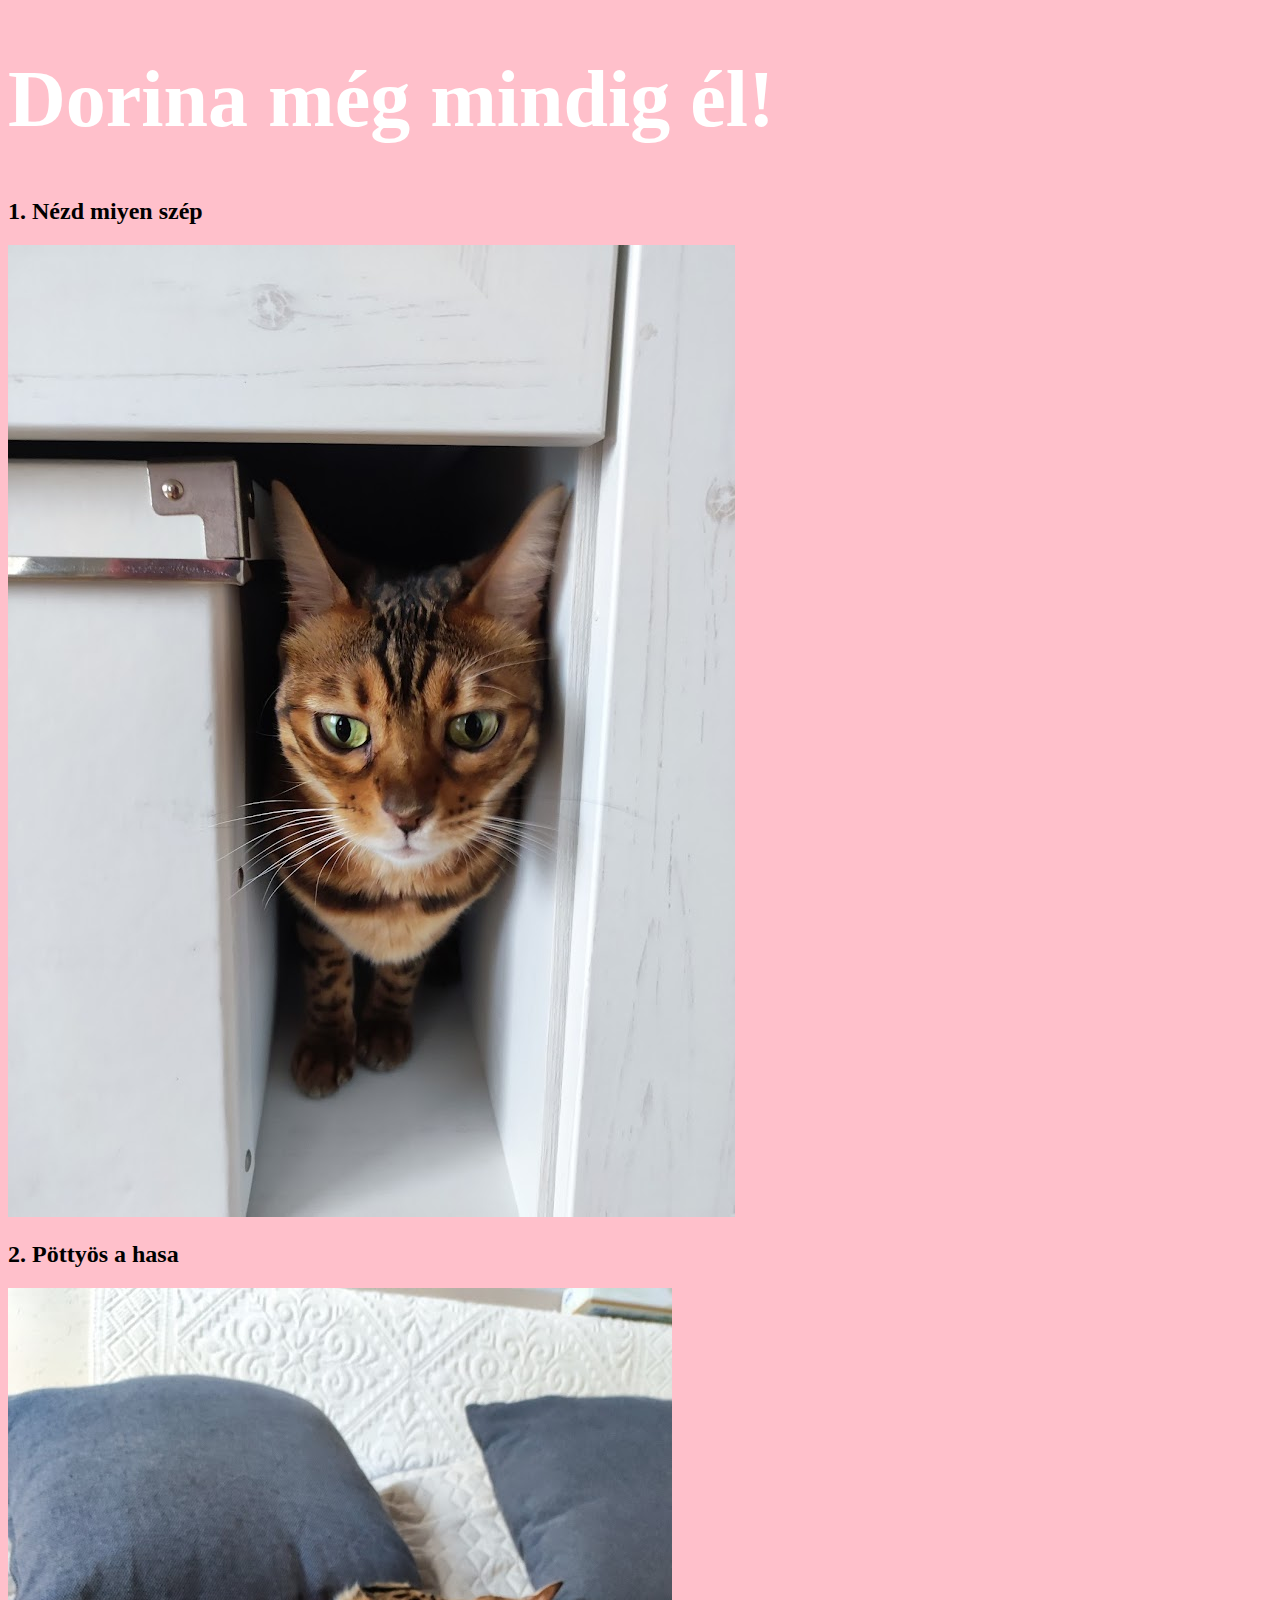
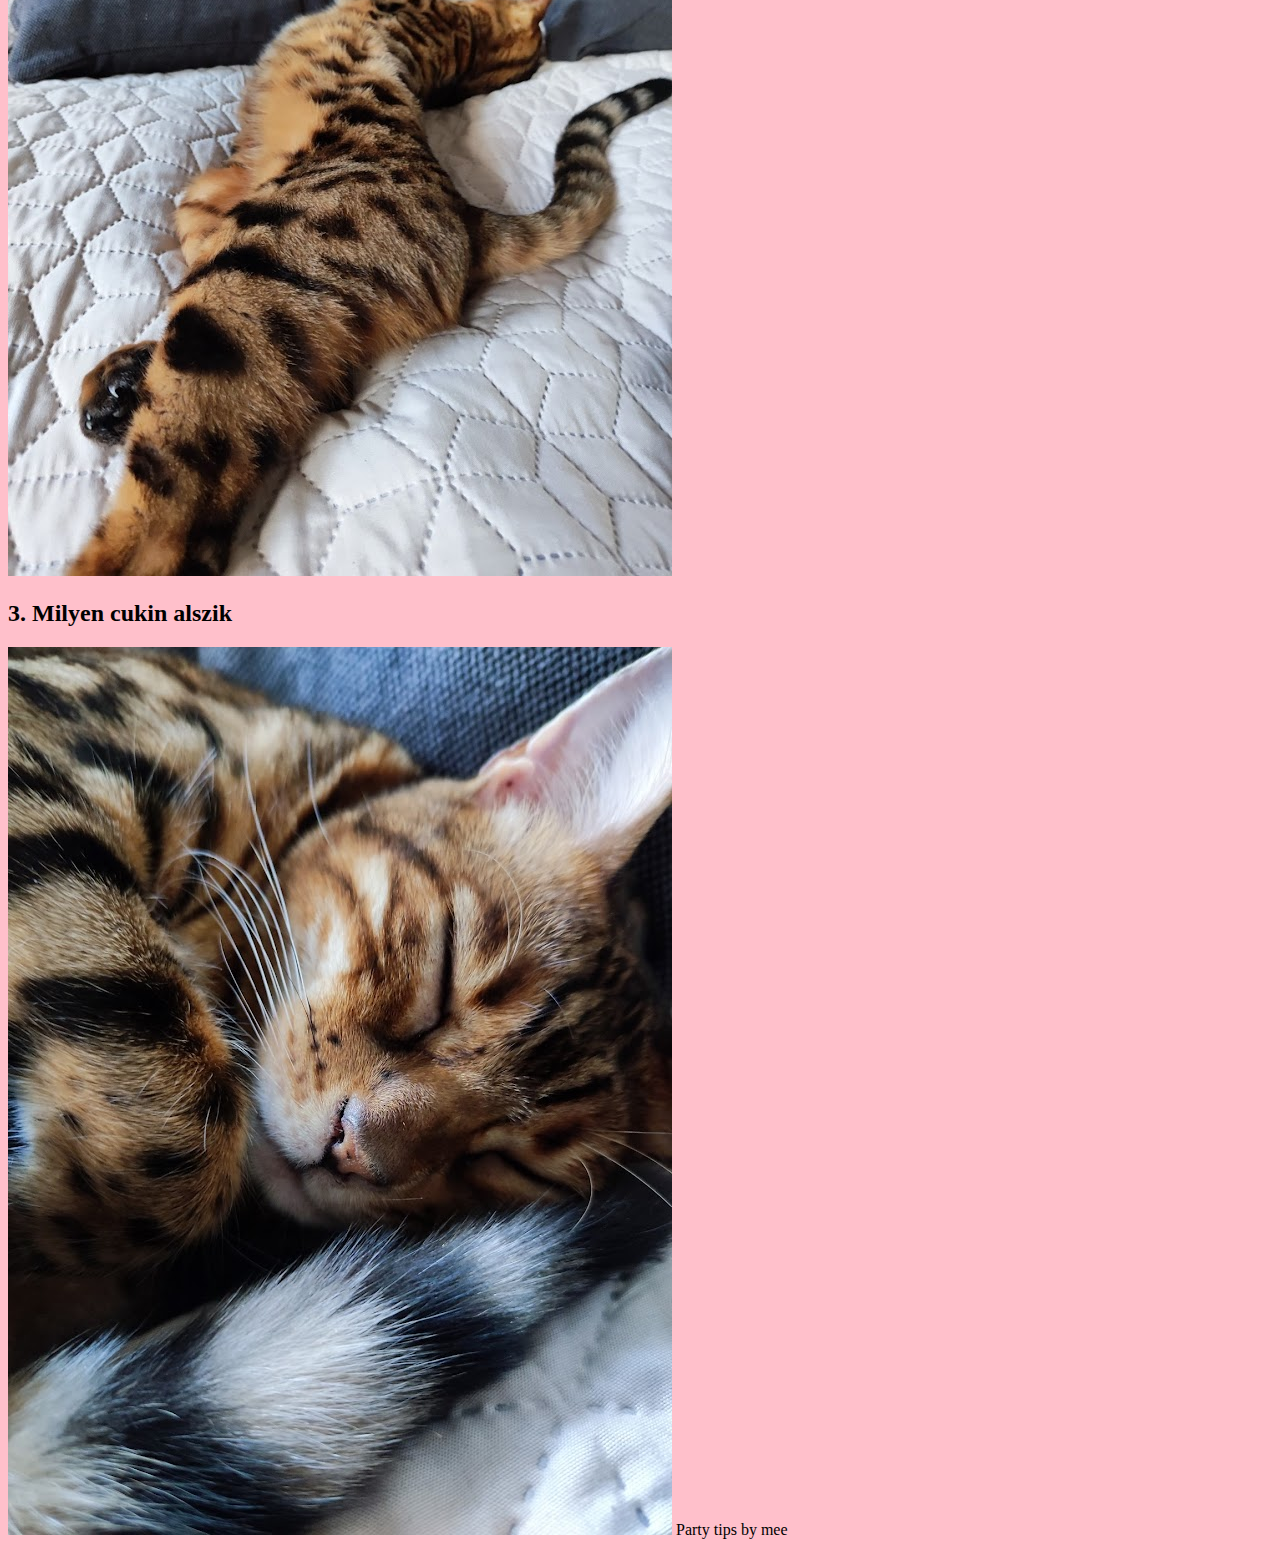
<file: dorina/index.html>
<!DOCTYPE html>
<html lang="en">
    <head>
    <meta charset="UTF-8">
        <title>Dorina</title>
        <style>

            body {
                    background: pink;
                    color: black;
                }
            h1 {
                font-size: 80px;
                color: white;
            }
        </style>
    </head>
    <body>
        <h1>Dorina még mindig él!</h1>
        <h2>1. Nézd miyen szép</h2>
        <img src="dorina1.jpg" alt="Dorina 1">
        <h2>2. Pöttyös a hasa</h2>
        <img src="dorina2.jpg" alt="Dorina 2">
        <h2>3. Milyen cukin alszik</h2>
        <img src="dorina3.jpg" alt="Dorina 3">
        <h>Party tips by mee</h>
    </body>
</html>
</file>
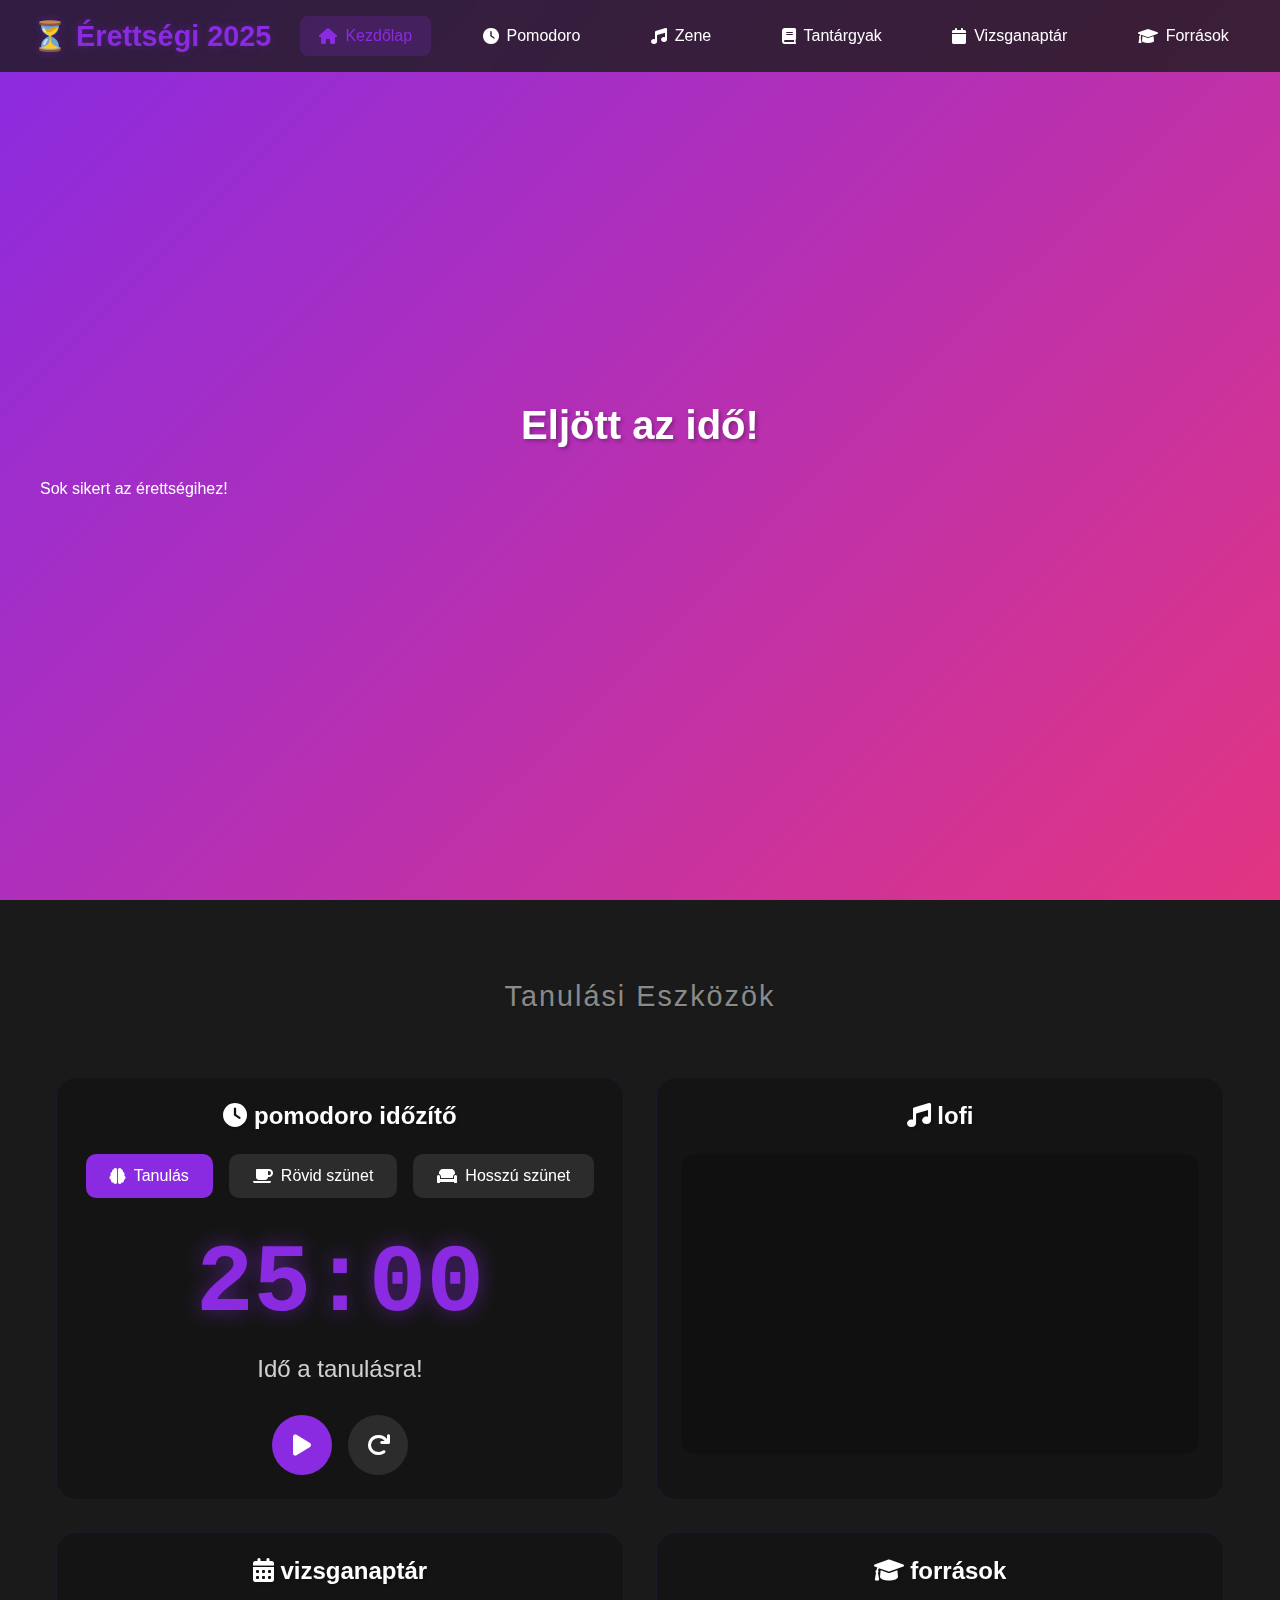
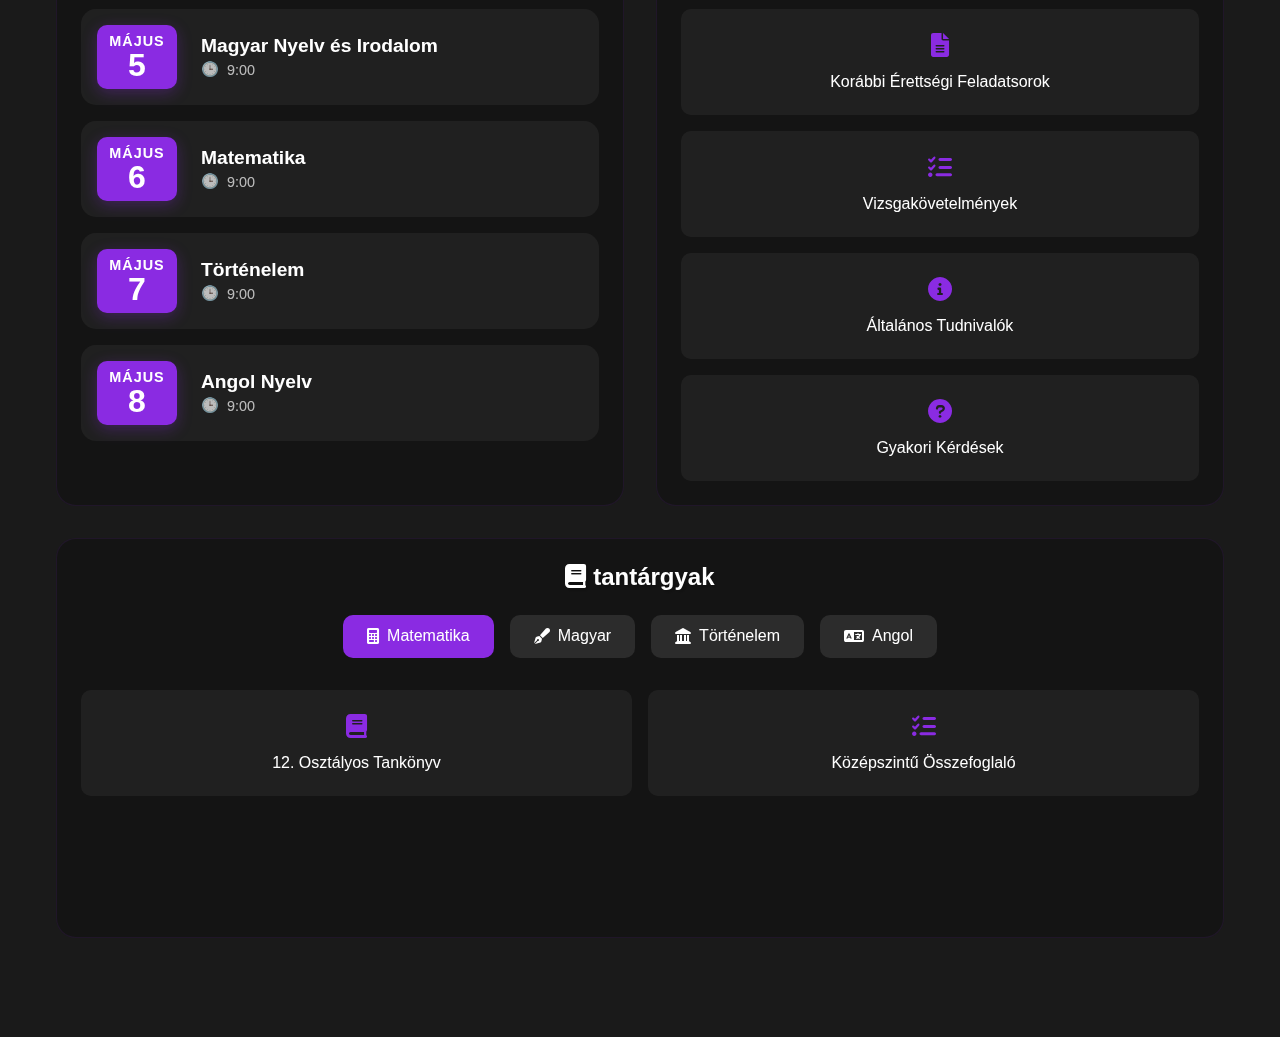
<file: countdown/index-old.html>
<!DOCTYPE html>
<html lang="hu">
<head>
    <meta charset="UTF-8">
    <meta name="viewport" content="width=device-width, initial-scale=1.0">
    <title>Érettségi Visszaszámláló</title>
    <link rel="stylesheet" href="./styles-old/base.css">
    <link rel="stylesheet" href="./styles-old/countdown.css">
    <link rel="stylesheet" href="./styles-old/cards/pomodoro.css">
    <link rel="stylesheet" href="./styles-old/cards/music.css">
    <link rel="stylesheet" href="./styles-old/cards/subjects.css">
    <link rel="stylesheet" href="./styles-old/cards/calendar.css">
    <link rel="stylesheet" href="./styles-old/cards/resources.css">
    <link rel="stylesheet" href="./styles-old/responsive.css">
    <link rel="stylesheet" href="https://cdnjs.cloudflare.com/ajax/libs/font-awesome/6.0.0/css/all.min.css">
</head>
<body>
    <nav class="navbar">
        <div class="nav-brand">⏳ Érettségi 2025</div>
        <div class="nav-links">
            <a href="#home" class="active"><i class="fas fa-home"></i> Kezdőlap</a>
            <a href="#pomodoro"><i class="fas fa-clock"></i> Pomodoro</a>
            <a href="#music"><i class="fas fa-music"></i> Zene</a>
            <a href="#subjects"><i class="fas fa-book"></i> Tantárgyak</a>
            <a href="#calendar"><i class="fas fa-calendar"></i> Vizsganaptár</a>
            <a href="#resources"><i class="fas fa-graduation-cap"></i> Források</a>
        </div>
        <div class="nav-toggle">
            <i class="fas fa-bars"></i>
        </div>
    </nav>

    <section id="home" class="section landing-section">
        <canvas id="particles"></canvas>
        <div class="container">
            <div class="countdown-wrapper">
                <h1>Érettségi Szezon Kezdete</h1>
                <div class="countdown">
                    <div class="time-section">
                        <div class="time-container">
                            <div class="time-value" id="days">000</div>
                            <div class="time-circle" id="days-circle"></div>
                        </div>
                        <div class="label">Nap</div>
                    </div>
                    <div class="time-section">
                        <div class="time-container">
                            <div class="time-value" id="hours">00</div>
                            <div class="time-circle" id="hours-circle"></div>
                        </div>
                        <div class="label">Óra</div>
                    </div>
                    <div class="time-section">
                        <div class="time-container">
                            <div class="time-value" id="minutes">00</div>
                            <div class="time-circle" id="minutes-circle"></div>
                        </div>
                        <div class="label">Perc</div>
                    </div>
                    <div class="time-section">
                        <div class="time-container">
                            <div class="time-value" id="seconds">00</div>
                            <div class="time-circle" id="seconds-circle"></div>
                        </div>
                        <div class="label">Mp</div>
                    </div>
                </div>
                <div class="date">2025. május 5. - 9:00</div>
                <div style="margin-top: 1rem; opacity: 0.8;">💫 Mozgasd az egeret motivációért!</div>
            </div>
        </div>
    </section>

    <section id="tools" class="section tools-section">
        <div class="container">
            <h2 class="section-title">Tanulási Eszközök</h2>
            <div class="tools-grid">
                <!-- Pomodoro Card -->
                <div id="pomodoro" class="tool-card">
                    <h3><i class="fas fa-clock"></i> pomodoro időzítő</h3>
                    <div class="card-content">
                        <div class="pomodoro-controls">
                            <button class="pomodoro-btn active" onclick="setTimer('pomodoro')">
                                <i class="fas fa-brain"></i> Tanulás
                            </button>
                            <button class="pomodoro-btn" onclick="setTimer('shortBreak')">
                                <i class="fas fa-coffee"></i> Rövid szünet
                            </button>
                            <button class="pomodoro-btn" onclick="setTimer('longBreak')">
                                <i class="fas fa-couch"></i> Hosszú szünet
                            </button>
                        </div>
                        <div class="timer-display">
                            <div class="remaining-time">25:00</div>
                            <div class="timer-title">Idő a tanulásra!</div>
                            <div class="timer-buttons">
                                <button id="startBtn" class="start-btn">
                                    <i class="fas fa-play"></i>
                                </button>
                                <button id="resetBtn" class="reset-btn">
                                    <i class="fas fa-redo"></i>
                                </button>
                            </div>
                        </div>
                    </div>
                </div>

                <!-- Music Card -->
                <div id="music" class="tool-card">
                    <h3><i class="fas fa-music"></i> lofi</h3>
                    <div class="card-content">
                        <div class="music-player">
                            <iframe src="https://www.youtube-nocookie.com/embed/jfKfPfyJRdk?autoplay=0" title="Lofi Tanulózene" frameborder="0" allow="accelerometer; autoplay; clipboard-write; encrypted-media; gyroscope; picture-in-picture" allowfullscreen></iframe>
                        </div>
                    </div>
                </div>

                <!-- Subjects Card -->
                <div id="subjects" class="tool-card">
                    <h3><i class="fas fa-book"></i> tantárgyak</h3>
                    <div class="card-content">
                        <div class="tabs">
                            <button class="tab-btn active" onclick="openTab('math')">
                                <i class="fas fa-calculator"></i> Matematika
                            </button>
                            <button class="tab-btn" onclick="openTab('hungarian')">
                                <i class="fas fa-pen-fancy"></i> Magyar
                            </button>
                            <button class="tab-btn" onclick="openTab('history')">
                                <i class="fas fa-landmark"></i> Történelem
                            </button>
                            <button class="tab-btn" onclick="openTab('english')">
                                <i class="fas fa-language"></i> Angol
                            </button>
                        </div>

                        <div class="tab-contents">
                            <div id="math" class="tab-content active">
                                <div class="resource-grid">
                                    <a href="https://www.nkp.hu/tankonyv/matematika_12_nat2020/" class="resource-link" target="_blank">
                                        <i class="fas fa-book"></i>
                                        <span>12. Osztályos Tankönyv</span>
                                    </a>
                                    <a href="https://www.nkp.hu/tankonyv/matematika_12_nat2020_b/" class="resource-link" target="_blank">
                                        <i class="fas fa-list-check"></i>
                                        <span>Középszintű Összefoglaló</span>
                                    </a>
                                </div>
                            </div>

                            <div id="hungarian" class="tab-content">
                                <div class="resource-grid">
                                    <div class="resource-link">
                                        <i class="fas fa-book-open"></i>
                                        <span>Kötelező Olvasmányok</span>
                                    </div>
                                    <div class="resource-link">
                                        <i class="fas fa-pencil-alt"></i>
                                        <span>Szövegalkotás Gyakorlás</span>
                                    </div>
                                </div>
                            </div>

                            <div id="history" class="tab-content">
                                <div class="resource-grid">
                                    <div class="resource-link">
                                        <i class="fas fa-scroll"></i>
                                        <span>Forráselemzés</span>
                                    </div>
                                    <div class="resource-link">
                                        <i class="fas fa-timeline"></i>
                                        <span>Kronológia</span>
                                    </div>
                                </div>
                            </div>

                            <div id="english" class="tab-content">
                                <div class="resource-grid">
                                    <div class="resource-link">
                                        <i class="fas fa-comments"></i>
                                        <span>Beszédkészség</span>
                                    </div>
                                    <div class="resource-link">
                                        <i class="fas fa-headphones"></i>
                                        <span>Hallott Szöveg</span>
                                    </div>
                                </div>
                            </div>
                        </div>
                    </div>
                </div>

                <!-- Calendar Card -->
                <div id="calendar" class="tool-card">
                    <h3><i class="fas fa-calendar-alt"></i> vizsganaptár</h3>
                    <div class="card-content">
                        <div class="calendar">
                            <div class="exam-date">
                                <div class="date-block">
                                    <span class="month">Május</span>
                                    <span class="day">5</span>
                                </div>
                                <div class="exam-info">
                                    <h4>Magyar Nyelv és Irodalom</h4>
                                    <span>9:00</span>
                                </div>
                            </div>
                            <div class="exam-date">
                                <div class="date-block">
                                    <span class="month">Május</span>
                                    <span class="day">6</span>
                                </div>
                                <div class="exam-info">
                                    <h4>Matematika</h4>
                                    <span>9:00</span>
                                </div>
                            </div>
                            <div class="exam-date">
                                <div class="date-block">
                                    <span class="month">Május</span>
                                    <span class="day">7</span>
                                </div>
                                <div class="exam-info">
                                    <h4>Történelem</h4>
                                    <span>9:00</span>
                                </div>
                            </div>
                            <div class="exam-date">
                                <div class="date-block">
                                    <span class="month">Május</span>
                                    <span class="day">8</span>
                                </div>
                                <div class="exam-info">
                                    <h4>Angol Nyelv</h4>
                                    <span>9:00</span>
                                </div>
                            </div>
                        </div>
                    </div>
                </div>

                <!-- Resources Card -->
                <div id="resources" class="tool-card">
                    <h3><i class="fas fa-graduation-cap"></i> források</h3>
                    <div class="card-content">
                        <div class="resources-list">
                            <a href="https://www.oktatas.hu/kozneveles/erettsegi/feladatsorok" class="resource-link" target="_blank">
                                <i class="fas fa-file-alt"></i>
                                <span>Korábbi Érettségi Feladatsorok</span>
                            </a>
                            <a href="https://www.oktatas.hu/kozneveles/erettsegi/altalanos_tajekoztatas/vizsgakovetelmenyek2024" class="resource-link" target="_blank">
                                <i class="fas fa-list-check"></i>
                                <span>Vizsgakövetelmények</span>
                            </a>
                            <div class="resource-link">
                                <i class="fas fa-info-circle"></i>
                                <span>Általános Tudnivalók</span>
                            </div>
                            <div class="resource-link">
                                <i class="fas fa-question-circle"></i>
                                <span>Gyakori Kérdések</span>
                            </div>
                        </div>
                    </div>
                </div>
            </div>
        </div>
    </section>

    <script src="script-old.js"></script>
</body>
</html>
</file>
<file: countdown/styles-old/base.css>
/* Base styles and variables */
:root {
    --accent: #8A2BE2;
    --accent-light: rgba(138, 43, 226, 0.2);
    --accent-dark: #6a1ca8;
}

* {
    margin: 0;
    padding: 0;
    box-sizing: border-box;
    scroll-behavior: smooth;
}

body {
    font-family: 'Arial', sans-serif;
    color: white;
    background: #1a1a1a;
    min-height: 100vh;
    position: relative;
}

/* Navigation */
.navbar {
    position: fixed;
    top: 0;
    left: 0;
    right: 0;
    background: rgba(26, 26, 26, 0.5);
    backdrop-filter: blur(8px);
    display: flex;
    justify-content: space-between;
    align-items: center;
    padding: 1rem 2rem;
    z-index: 1000;
    transition: background-color 0.3s ease;
}

.navbar:hover {
    background: rgba(26, 26, 26, 0.8);
}

.nav-brand {
    font-size: 1.8rem;
    font-weight: bold;
    color: var(--accent);
    text-shadow: 0 0 10px rgba(138, 43, 226, 0.3);
}

.nav-links {
    display: flex;
    gap: 2rem;
}

.nav-links a {
    color: white;
    text-decoration: none;
    padding: 0.7rem 1.2rem;
    border-radius: 8px;
    transition: all 0.3s ease;
    display: flex;
    align-items: center;
    gap: 0.5rem;
    font-weight: 500;
}

.nav-links a:hover, .nav-links a.active {
    background: var(--accent-light);
    color: var(--accent);
}

.nav-toggle {
    display: none;
    cursor: pointer;
    font-size: 1.5rem;
}

/* Sections */
.section {
    min-height: 100vh;
    display: flex;
    align-items: center;
    position: relative;
    overflow: hidden;
    padding: 80px 2rem;
}


.tools-section {
    background: #1a1a1a;
}

/* Container */
.container {
    max-width: 1200px;
    width: 100%;
    margin: 0 auto;
    position: relative;
    z-index: 2;
}

/* Common Headings */
h1, h2, h3 {
    text-align: center;
    text-shadow: 2px 2px 4px rgba(0, 0, 0, 0.3);
}

h1 {
    font-size: 2.5rem;
    margin-bottom: 2rem;
}

.section-title {
    font-size: 2rem;
    margin-bottom: 3rem;
    color: rgba(255, 255, 255, 0.7);
    font-weight: 500;
    letter-spacing: 1px;
}

h3 {
    font-size: 1.5rem;
    margin-bottom: 1.5rem;
}

/* Tools Grid */
.tools-grid {
    display: grid;
    grid-template-columns: repeat(2, 1fr);
    gap: 2rem;
    padding: 1rem;
}

/* Card sizes */
.tool-card:nth-child(1) { /* Pomodoro */
    grid-column: 1 / 2;
    grid-row: 1;
}

.tool-card:nth-child(2) { /* Music */
    grid-column: 2 / 3;
    grid-row: 1;
}

.tool-card:nth-child(3) { /* Subjects */
    grid-column: 1 / 3;
    grid-row: 3;
    min-height: 400px;
}

.tool-card:nth-child(4) { /* Calendar */
    grid-column: 1 / 2;
    grid-row: 2;
}

.tool-card:nth-child(5) { /* Resources */
    grid-column: 2 / 3;
    grid-row: 2;
}

.section-title {
    font-size: 1.8rem;
    margin-bottom: 3rem;
    color: rgba(255, 255, 255, 0.5);
    font-weight: 400;
    letter-spacing: 2px;
    text-shadow: 1px 1px 2px rgba(0, 0, 0, 0.2);
}

.tool-card {
    background: rgba(0, 0, 0, 0.2);
    border-radius: 20px;
    padding: 1.5rem;
    backdrop-filter: blur(10px);
    border: 1px solid rgba(138, 43, 226, 0.1);
    transition: transform 0.3s ease, box-shadow 0.3s ease;
}

.tool-card:hover {
    transform: translateY(-5px);
    box-shadow: 0 8px 32px 0 rgba(138, 43, 226, 0.2);
}

.card-content {
    margin-top: 1rem;
}
</file>
<file: countdown/styles-old/countdown.css>
/* Countdown Timer Section */
.countdown-wrapper {
    text-align: center;
    padding: 2rem;
    border-radius: 20px;
    background: rgba(0, 0, 0, 0.2);
    backdrop-filter: blur(10px);
    border: 1px solid rgba(138, 43, 226, 0.1);
    position: relative;
    z-index: 2;
}

#particles {
    z-index: 1;
}

.floating-message {
    z-index: 1;
}

.countdown {
    display: flex;
    justify-content: center;
    gap: 2rem;
    margin-bottom: 2rem;
    flex-wrap: wrap;
}

.time-section {
    display: flex;
    flex-direction: column;
    align-items: center;
    gap: 0.5rem;
}

.time-container {
    position: relative;
    width: 100px;
    height: 100px;
    display: flex;
    justify-content: center;
    align-items: center;
}

.time-value {
    font-size: 2.5rem;
    font-weight: bold;
    z-index: 1;
    padding: 10px;
    border-radius: 10px;
}

.time-circle {
    position: absolute;
    top: 0;
    left: 0;
    width: 100%;
    height: 100%;
    border: 4px solid var(--accent);
    border-radius: 50%;
    background: conic-gradient(var(--accent) var(--progress), rgba(0, 0, 0, 0.3) 0);
    box-shadow: 0 0 20px rgba(138, 43, 226, 0.4);
    animation: pulse 2s ease-in-out infinite;
}

@keyframes pulse {
    0% { box-shadow: 0 0 20px rgba(138, 43, 226, 0.4); }
    50% { box-shadow: 0 0 30px rgba(138, 43, 226, 0.6); }
    100% { box-shadow: 0 0 20px rgba(138, 43, 226, 0.4); }
}

.landing-section {
    background: linear-gradient(-45deg, 
        #1a1a1a,
        var(--accent-dark),
        #e23582,
        var(--accent)
    );
    background-size: 300% 300%;
    animation: gradientBG 15s ease infinite;
}

@keyframes gradientBG {
    0% {
        background-position: 0% 50%;
        box-shadow: inset 0 0 50px rgba(138, 43, 226, 0.1);
    }
    50% {
        background-position: 100% 50%;
        box-shadow: inset 0 0 50px rgba(226, 53, 130, 0.1);
    }
    100% {
        background-position: 0% 50%;
        box-shadow: inset 0 0 50px rgba(138, 43, 226, 0.1);
    }
}

.label {
    font-size: 1rem;
    text-transform: uppercase;
    letter-spacing: 2px;
}

/* Particles and Messages */
#particles {
    position: absolute;
    top: 0;
    left: 0;
    width: 100%;
    height: 100%;
    pointer-events: none;
}

.floating-message {
    position: fixed;
    z-index: 1000;
    font-size: 1.2rem;
    padding: 0.5rem 1rem;
    background: rgba(0, 0, 0, 0.6);
    border-radius: 10px;
    color: white;
    pointer-events: none;
    transition: all 3s ease;
    text-shadow: 1px 1px 2px rgba(0, 0, 0, 0.5);
    opacity: 1;
    border: 1px solid var(--accent-light);
}

/* Animations */
@keyframes gradient {
    0% { background-position: 0% 50%; }
    50% { background-position: 100% 50%; }
    100% { background-position: 0% 50%; }
}

@keyframes pop {
    0% { transform: scale(1); }
    50% { transform: scale(1.1); }
    100% { transform: scale(1); }
}
</file>
<file: countdown/styles-old/cards/pomodoro.css>
/* Pomodoro Timer Card */
.pomodoro-controls {
    display: flex;
    gap: 1rem;
    margin-bottom: 2rem;
    justify-content: center;
    flex-wrap: wrap;
}

.pomodoro-btn {
    padding: 0.8rem 1.5rem;
    border: none;
    border-radius: 10px;
    background: rgba(255, 255, 255, 0.1);
    color: white;
    cursor: pointer;
    transition: all 0.3s ease;
    font-size: 1rem;
    display: flex;
    align-items: center;
    gap: 0.5rem;
}

.pomodoro-btn:hover {
    background: var(--accent-light);
}

.pomodoro-btn.active {
    background: var(--accent);
    color: white;
}

.timer-display {
    text-align: center;
}

.remaining-time {
    font-size: 6rem;
    font-weight: bold;
    margin-bottom: 1rem;
    font-family: monospace;
    color: var(--accent);
    text-shadow: 0 0 20px rgba(138, 43, 226, 0.5);
}

.timer-title {
    font-size: 1.5rem;
    margin-bottom: 2rem;
    color: rgba(255, 255, 255, 0.8);
}

.timer-buttons {
    display: flex;
    gap: 1rem;
    justify-content: center;
}

.start-btn, .reset-btn {
    padding: 1rem;
    border: none;
    border-radius: 50%;
    width: 60px;
    height: 60px;
    cursor: pointer;
    transition: all 0.3s ease;
    font-size: 1.5rem;
    display: flex;
    align-items: center;
    justify-content: center;
}

.start-btn {
    background: var(--accent);
    color: white;
}

.start-btn:hover {
    transform: scale(1.1);
    box-shadow: 0 0 20px rgba(138, 43, 226, 0.5);
}

.reset-btn {
    background: rgba(255, 255, 255, 0.1);
    color: white;
}

.reset-btn:hover {
    background: rgba(255, 255, 255, 0.2);
    transform: scale(1.1);
}

@media (max-width: 768px) {
    .remaining-time {
        font-size: 4rem;
    }
    
    .pomodoro-controls {
        flex-direction: column;
    }
}
</file>
<file: countdown/styles-old/cards/music.css>
/* Music Player Card */
.music-player {
    position: relative;
    width: 100%;
    height: calc(100% - 4rem); /* Account for heading */
    min-height: 300px;
    border-radius: 15px;
    overflow: hidden;
    background: rgba(0, 0, 0, 0.2);
}

.music-player iframe {
    position: absolute;
    top: 0;
    left: 0;
    width: 100%;
    height: 100%;
    border: none;
    border-radius: 15px;
}

#music .card-content {
    height: calc(100% - 3rem);
}

.music-player:hover {
    box-shadow: 0 0 30px rgba(138, 43, 226, 0.2);
}
</file>
<file: countdown/styles-old/cards/subjects.css>
/* Subjects Card */
.tabs {
    display: flex;
    gap: 1rem;
    margin-bottom: 2rem;
    flex-wrap: wrap;
    justify-content: center;
}

.tab-btn {
    padding: 0.8rem 1.5rem;
    border: none;
    border-radius: 10px;
    background: rgba(255, 255, 255, 0.1);
    color: white;
    cursor: pointer;
    transition: all 0.3s ease;
    font-size: 1rem;
    display: flex;
    align-items: center;
    gap: 0.5rem;
}

.tab-btn:hover {
    background: var(--accent-light);
}

.tab-btn.active {
    background: var(--accent);
    color: white;
}

.tab-contents {
    margin-top: 2rem;
}

.tab-content {
    display: none;
    animation: fadeIn 0.3s ease;
}

.tab-content.active {
    display: block;
}

.resource-grid {
    display: grid;
    grid-template-columns: repeat(auto-fit, minmax(200px, 1fr));
    gap: 1rem;
}

.resource-link {
    background: rgba(255, 255, 255, 0.05);
    padding: 1.5rem;
    border-radius: 10px;
    color: white;
    text-decoration: none;
    display: flex;
    flex-direction: column;
    align-items: center;
    gap: 1rem;
    transition: all 0.3s ease;
}

.resource-link i {
    font-size: 2rem;
    color: var(--accent);
}

.resource-link span {
    text-align: center;
    font-size: 1rem;
}

.resource-link:hover {
    background: var(--accent-light);
    transform: translateY(-5px);
}

@keyframes fadeIn {
    from {
        opacity: 0;
        transform: translateY(10px);
    }
    to {
        opacity: 1;
        transform: translateY(0);
    }
}

/* Media Queries */
@media (max-width: 768px) {
    .tabs {
        flex-direction: column;
    }
    
    .tab-btn {
        width: 100%;
        justify-content: center;
    }
    
    .resource-grid {
        grid-template-columns: 1fr;
    }
}
</file>
<file: countdown/styles-old/cards/calendar.css>
/* Calendar Card */
.calendar {
    display: flex;
    flex-direction: column;
    gap: 1rem;
}

.exam-date {
    display: flex;
    align-items: center;
    gap: 1.5rem;
    padding: 1rem;
    background: rgba(255, 255, 255, 0.05);
    border-radius: 15px;
    transition: all 0.3s ease;
}

.exam-date:hover {
    background: var(--accent-light);
    transform: translateX(10px);
}

.date-block {
    display: flex;
    flex-direction: column;
    align-items: center;
    justify-content: center;
    min-width: 80px;
    padding: 0.5rem;
    background: var(--accent);
    border-radius: 10px;
    box-shadow: 0 4px 15px rgba(138, 43, 226, 0.3);
}

.date-block .month {
    font-size: 0.9rem;
    text-transform: uppercase;
    font-weight: bold;
    letter-spacing: 1px;
}

.date-block .day {
    font-size: 2rem;
    font-weight: bold;
    line-height: 1;
}

.exam-info {
    flex: 1;
}

.exam-info h4 {
    font-size: 1.2rem;
    margin-bottom: 0.3rem;
    color: white;
}

.exam-info span {
    font-size: 0.9rem;
    color: rgba(255, 255, 255, 0.7);
    display: flex;
    align-items: center;
    gap: 0.5rem;
}

.exam-info span::before {
    content: '🕒';
}

/* Animation */
.calendar .exam-date:nth-child(1) { animation: slideIn 0.3s ease; }
.calendar .exam-date:nth-child(2) { animation: slideIn 0.4s ease; }
.calendar .exam-date:nth-child(3) { animation: slideIn 0.5s ease; }
.calendar .exam-date:nth-child(4) { animation: slideIn 0.6s ease; }

@keyframes slideIn {
    from {
        opacity: 0;
        transform: translateX(-20px);
    }
    to {
        opacity: 1;
        transform: translateX(0);
    }
}

/* Media Queries */
@media (max-width: 480px) {
    .exam-date {
        flex-direction: column;
        text-align: center;
        gap: 1rem;
    }

    .date-block {
        width: 100%;
        flex-direction: row;
        gap: 1rem;
        justify-content: center;
    }

    .exam-info span {
        justify-content: center;
    }
}
</file>
<file: countdown/styles-old/cards/resources.css>
/* Resources Card */
.resources-list {
    display: flex;
    flex-direction: column;
    gap: 1rem;
}

.resource-link {
    background: rgba(255, 255, 255, 0.05);
    padding: 1.5rem;
    border-radius: 10px;
    color: white;
    text-decoration: none;
    display: flex;
    align-items: center;
    gap: 1rem;
    transition: all 0.3s ease;
}

.resource-link i {
    font-size: 1.5rem;
    color: var(--accent);
    min-width: 30px;
    text-align: center;
}

.resource-link span {
    font-size: 1rem;
    flex: 1;
}

.resource-link:hover {
    background: var(--accent-light);
    transform: translateX(10px);
}

/* Animation */
.resources-list .resource-link:nth-child(1) { animation: slideRight 0.3s ease; }
.resources-list .resource-link:nth-child(2) { animation: slideRight 0.4s ease; }
.resources-list .resource-link:nth-child(3) { animation: slideRight 0.5s ease; }
.resources-list .resource-link:nth-child(4) { animation: slideRight 0.6s ease; }

@keyframes slideRight {
    from {
        opacity: 0;
        transform: translateX(-20px);
    }
    to {
        opacity: 1;
        transform: translateX(0);
    }
}

/* Media Queries */
@media (max-width: 480px) {
    .resource-link {
        flex-direction: column;
        text-align: center;
    }

    .resource-link:hover {
        transform: translateY(-5px);
    }
}
</file>
<file: countdown/styles-old/responsive.css>
/* Global Responsive Styles */
@media (max-width: 1200px) {
    .container {
        padding: 0 2rem;
    }
}

@media (max-width: 768px) {
    /* Navigation */
    .nav-links {
        display: none;
        position: absolute;
        top: 100%;
        left: 0;
        right: 0;
        background: rgba(26, 26, 26, 0.95);
        backdrop-filter: blur(8px);
        flex-direction: column;
        padding: 1rem;
        gap: 1rem;
    }

    .nav-links.show {
        display: flex;
    }

    .nav-toggle {
        display: block;
    }

    /* Sections */
    .section {
        padding: 80px 1rem;
    }

    h1, h2 {
        font-size: 2rem;
    }

    /* Tools Grid */
    .tools-grid {
        grid-template-columns: 1fr;
        gap: 1.5rem;
    }

    .tool-card:nth-child(n) {
        grid-column: 1 / -1;
        grid-row: auto;
    }

    .tool-card:nth-child(3) { /* Subjects */
        min-height: 350px;
    }

    .section-title {
        font-size: 1.5rem;
        margin-bottom: 2rem;
    }
}

@media (max-width: 480px) {
    .tools-grid {
        gap: 1rem;
    }

    .tool-card:nth-child(3) { /* Subjects */
        min-height: 300px;
    }

    #music .card-content {
        height: 250px;
    }

    /* Header */
    .nav-brand {
        font-size: 1.5rem;
    }

    /* Sections */
    .section {
        padding: 60px 1rem;
    }

    /* Cards */
    .tool-card {
        padding: 1rem;
    }

    h3 {
        font-size: 1.3rem;
    }
}

/* Dark Mode Support */
@media (prefers-color-scheme: dark) {
    .tool-card {
        background: rgba(0, 0, 0, 0.3);
    }

    .resource-link {
        background: rgba(0, 0, 0, 0.2);
    }
}

/* Print Styles */
@media print {
    .navbar,
    .music-player,
    .pomodoro-controls,
    .timer-buttons {
        display: none !important;
    }

    body {
        background: white;
        color: black;
    }

    .tool-card {
        page-break-inside: avoid;
        border: 1px solid #ddd;
    }
}
</file>
